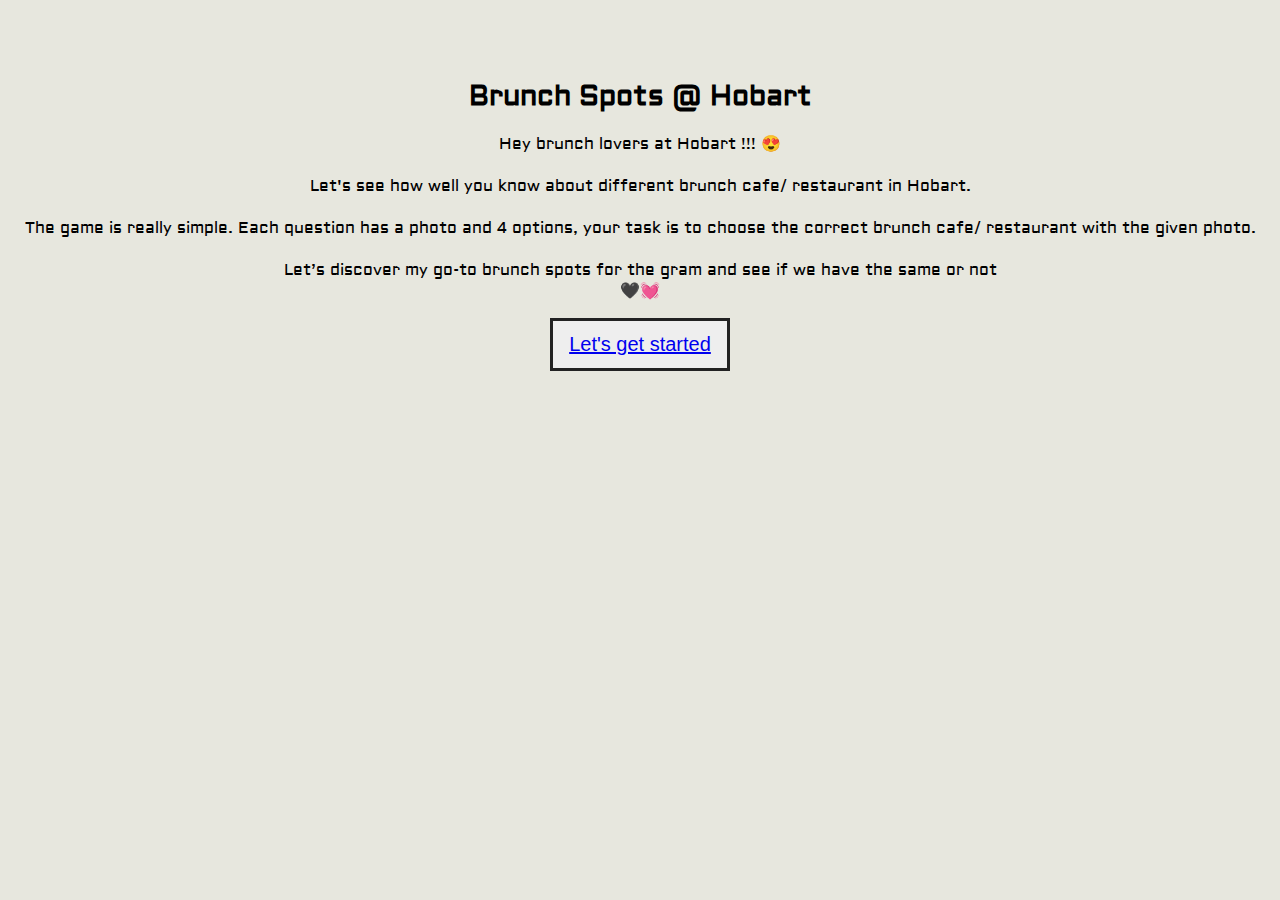
<file: index.html>
<!DOCTYPE html>
<html lang="en">
  <head>
    <meta charset="UTF-8" />
    <meta name="viewport" content="width=device-width, initial-scale=1.0" />
    <link
      href="https://cdn.jsdelivr.net/npm/bootstrap@5.0.0-beta1/dist/css/bootstrap.min.css"
      rel="stylesheet"
      integrity="sha384-giJF6kkoqNQ00vy+HMDP7azOuL0xtbfIcaT9wjKHr8RbDVddVHyTfAAsrekwKmP1"
      crossorigin="anonymous"
    />
    <title>Brunch Spots @ Hobart</title>
    <script src="script.js"></script>
    <link rel="stylesheet" href="css/frontStyle.css" />
  </head>

  <body>
    <h1><b>Brunch Spots @ Hobart</b></h1>
    <p>
      Hey brunch lovers at Hobart !!! 😍
      <br />
      <br />
      Let's see how well you know about different brunch cafe/ restaurant in
      Hobart. <br />
      <br />
      The game is really simple. Each question has a photo and 4 options, your
      task is to choose the correct brunch cafe/ restaurant with the given
      photo. <br />
      <br />
      Let’s discover my go-to brunch spots for the gram and see if we have the
      same or not <br />🖤💓
    </p>

    <button class="startButton">
      <a href="quiz.html">Let's get started</a>
    </button>
  </body>
</html>
</file>
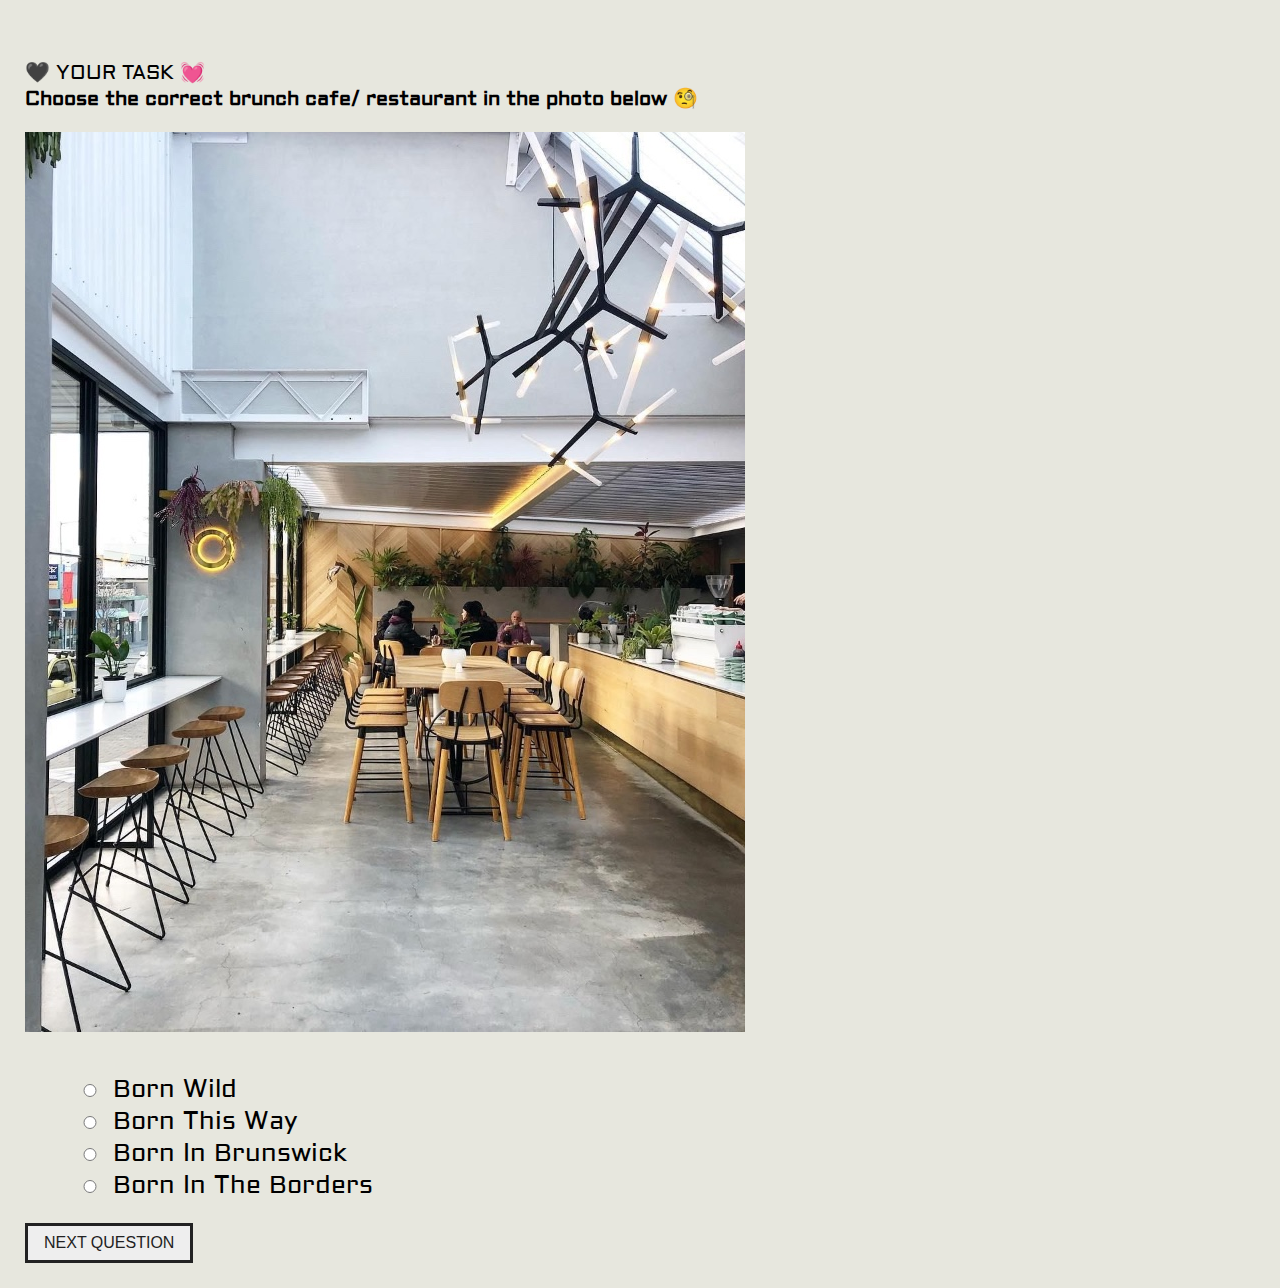
<file: quiz.html>
<!DOCTYPE html>
<html lang="en">
  <head>
    <meta charset="UTF-8" />
    <meta name="viewport" content="width=device-width, initial-scale=1.0" />
    <link
      href="https://cdn.jsdelivr.net/npm/bootstrap@5.0.0-beta1/dist/css/bootstrap.min.css"
      rel="stylesheet"
      integrity="sha384-giJF6kkoqNQ00vy+HMDP7azOuL0xtbfIcaT9wjKHr8RbDVddVHyTfAAsrekwKmP1"
      crossorigin="anonymous"
    />

    <title>Brunch Spots @ Hobart</title>
    <link rel="stylesheet" href="css/quizStyle.css" />
  </head>
  <body>
    <div class="question">
      🖤 YOUR TASK 💓 <br /><b
        >Choose the correct brunch cafe/ restaurant in the photo below 🧐</b
      ><br />
    </div>
    <div class="img-box">
    <div class="image"></div>
    </div>
    <ul class="choiceList"></ul>
    <div class="quizMessage">Please select an answer</div>
    <div class="result"></div>
    <button class="nextButton">NEXT QUESTION</button>
    <button class="answerButton">
      <a href="answer.html">CHECK ANSWERS </a>
    </button>

    <script src="script.js"></script>

    <script
      src="https://cdn.jsdelivr.net/npm/bootstrap@5.0.0-beta1/dist/js/bootstrap.bundle.min.js"
      integrity="sha384-ygbV9kiqUc6oa4msXn9868pTtWMgiQaeYH7/t7LECLbyPA2x65Kgf80OJFdroafW"
      crossorigin="anonymous"
    ></script>
  </body>
</html>
</file>
<file: css/frontStyle.css>
@import url('https://fonts.googleapis.com/css2?family=Aldrich&display=swap');
body {
  font-family: 'Aldrich', sans-serif;
  background-color: #e7e7de;
  text-align: center;
}
h1 {
  font-size: 1.75rem;
  padding-top: 60px;
}

p {
  font-size: 1rem;
}
.startButton {
  border: solid;
  background-color: #eee;
  color: #222;
  font-size: 1.25rem;
  padding: 0.75rem 1rem;
  cursor: pointer;
}
</file>
<file: css/quizStyle.css>
@import url('https://fonts.googleapis.com/css2?family=Aldrich&display=swap');

body {
  font-family: 'Aldrich', sans-serif;
  background-color: #e7e7de;
  margin-left: 25px;
  margin-top: 60px;
  margin-bottom: 25px;
  /* text-align: center; */
}

ul {
  list-style: none;
}

li {
  font-size: 1.25em;
  color: black;
}

input[type='radio'] {
  border: 0px;
  width: 40px;
  height: 0.95em;
}

.question {
  font-size: 1.25rem;
  position: relative;
  /* padding-top: 60px; */
}

.startButton {
  border: solid;
  background-color: #eee;
  color: #222;
  font-size: 1.25rem;
  padding: 0.75rem 1rem;
  cursor: pointer;
}

.quizMessage {
  font-size: 1.5em;
  color: red;
}

.result {
  font-size: 2rem;
  color: red;
}

.nextButton {
  border: solid;
  background-color: #eee;
  color: #222;
  margin-top: 5px;
  font-size: 1rem;
  padding: 0.5rem 1rem;
  cursor: pointer;
}

.answerButton {
  display: none;
  border: solid;
  background-color: #eee;
  color: #222;
  margin-top: 5px;
  font-size: 1rem;
  padding: 0.5rem 1rem;
  cursor: pointer;
}

.image {
  position: relative;
  height: auto;
  max-width: 100%;
  padding-top: 20px;
  padding-bottom: 20px;
}


.img-box img {
  max-width: 100%;
  height: auto;
  margin-right: 25px;

}

.hidden {
  display: none;
}
</file>
